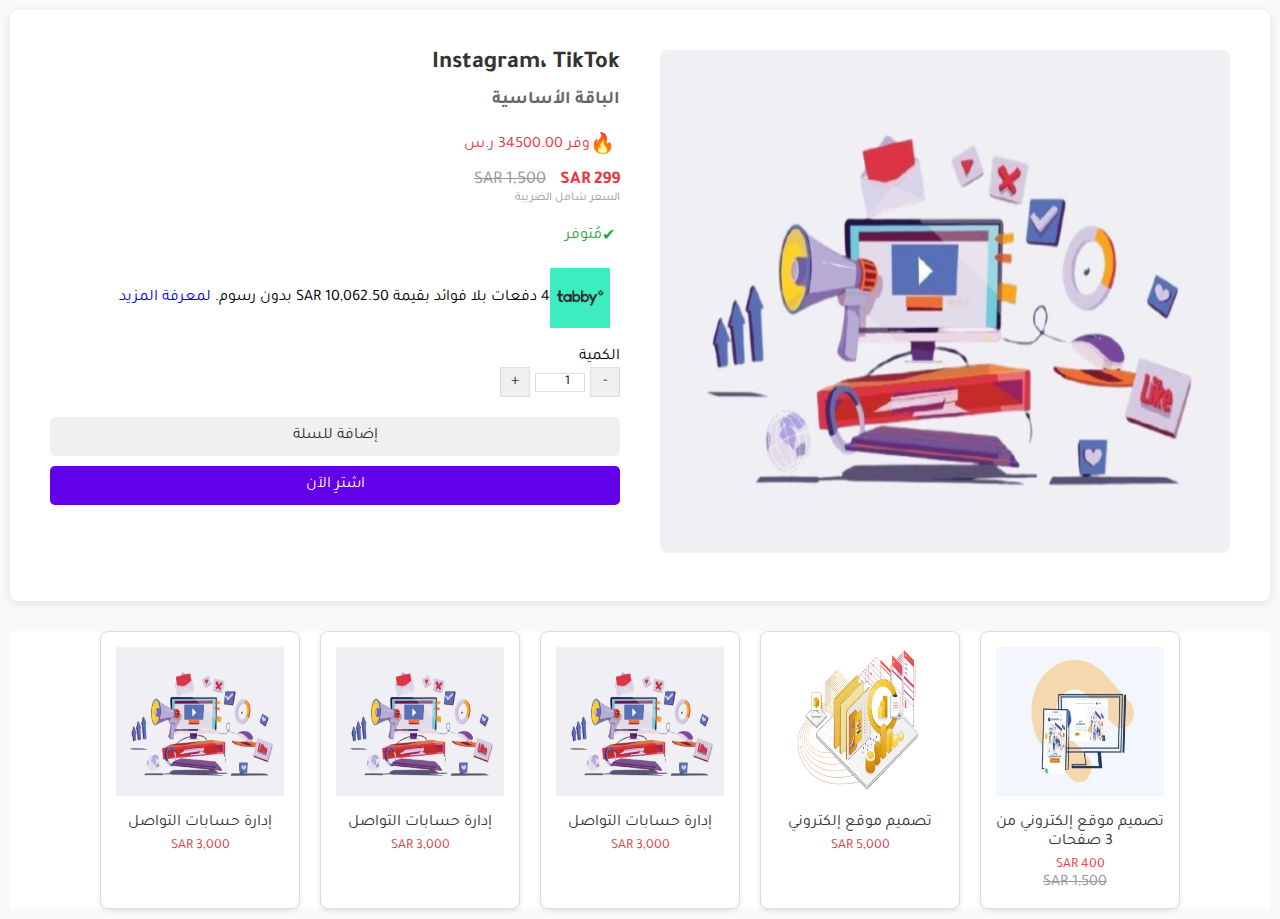
<file: add to cart.html>
<!DOCTYPE html>
<html lang="en" dir="rtl">
<head>
    <meta charset="UTF-8">
    <meta name="viewport" content="width=device-width, initial-scale=1.0">
    <title>Responsive Add to Cart</title>
    <link href="https://fonts.googleapis.com/css?family=Tajawal&display=swap" rel="stylesheet">
    <style>
        * {
            margin: 0;
            padding: 0;
            box-sizing: border-box;
            font-family: 'Tajawal', sans-serif;
            text-decoration: none;
            background-color: #fff;
        }

        body {
            background-color: #f9f9f9;
            padding: 10px;
        }

        .product-section {
            display: flex;
            flex-direction: column;
            align-items: center;
            padding: 20px;
            background-color: #fff;
            border-radius: 8px;
            box-shadow: 0 2px 10px rgba(0, 0, 0, 0.1);
        }

        .container {
            display: flex;
            flex-wrap: wrap;
            justify-content: center;
            width: 100%;
        }

        .product-left, .product-right {
            flex: 1;
            min-width: 300px;
            padding: 20px;
        }

        .product-title {
            font-size: 24px;
            color: #333;
            margin-bottom: 10px;
        }

        .product-subtitle {
            font-size: 18px;
            color: #666;
            margin-bottom: 20px;
        }

        .product-pricing {
            margin-bottom: 20px;
        }

        .price-discount {
            display: flex;
            align-items: center;
            color: #e63946;
            margin-bottom: 10px;
        }

        .discount-icon {
            font-size: 20px;
            margin-right: 5px;
        }

        .price-details {
            font-size: 18px;
        }

        .old-price {
            text-decoration: line-through;
            color: #999;
            margin-right: 10px;
        }

        .new-price {
            color: #e63946;
            font-weight: bold;
        }

        .price-note {
            font-size: 12px;
            color: #999;
        }

        .availability {
            display: flex;
            align-items: center;
            color: #28a745;
            margin-bottom: 20px;
        }

        .status-icon {
            margin-right: 5px;
        }

        .installments {
            display: flex;
            align-items: center;
            margin-bottom: 20px;
        }

        .installments img {
            width: 60px;
            margin-right: 10px;
        }

        .quantity-control {
            margin-bottom: 20px;
        }

        .quantity-buttons {
            display: flex;
            align-items: center;
        }

        .quantity-buttons button {
            width: 30px;
            height: 30px;
            border: 1px solid #ddd;
            background: #f0f0f0;
            color: #333;
            font-size: 16px;
            cursor: pointer;
        }

        .quantity-buttons input {
            width: 50px;
            text-align: center;
            margin: 0 5px;
            border: 1px solid #ddd;
        }

        .action-buttons {
            display: flex;
            flex-direction: column;
            gap: 10px;
        }

        .add-to-cart, .buy-now {
            padding: 10px 20px;
            font-size: 16px;
            border: none;
            cursor: pointer;
            border-radius: 5px;
        }

        .add-to-cart {
            background-color: #f0f0f0;
            color: #333;
        }

        .buy-now {
            background-color: #6200ea;
            color: #fff;
        }

        .product-right img {
            max-width: 100%;
            height: auto;
            border-radius: 8px;
        }

        .suggested-services {
            margin-top: 30px;
            display: flex;
            flex-wrap: wrap;
            justify-content: center;
            gap: 20px;
        }

        .service-box {
            width: 200px;
            padding: 15px;
            background-color: #fff;
            border: 1px solid #ddd;
            border-radius: 8px;
            text-align: center;
            box-shadow: 0 2px 5px rgba(0, 0, 0, 0.1);
        }

        .service-box img {
            max-width: 100%;
            height: auto;
            margin-bottom: 10px;
        }

        .service-title {
            font-size: 16px;
            color: #333;
            margin-bottom: 5px;
        }

        .service-price {
            font-size: 14px;
            color: #e63946;
        }

        @media (max-width: 768px) {
            .container {
                flex-direction: column;
            }

            .action-buttons {
                flex-direction: column;
                gap: 10px;
            }

            .installments img {
                width: 50px;
            }
        }
    </style>
</head>
<body>
    <section class="product-section">
        <div class="container">
            <div class="product-right">
                <img src="image/ser3.jpg" alt="Product Image">
            </div>
            <div class="product-left">
                <h2 class="product-title">Instagram، TikTok</h2>
                <h3 class="product-subtitle">الباقة الأساسية</h3>
                <div class="product-pricing">
                    <div class="price-discount">
                        <span class="discount-icon">🔥</span>
                        <span class="discount-text">وفر 34500.00 ر.س</span>
                    </div>
                    <div class="price-details">
                        <span class="old-price">SAR 1,500</span>
                        <span class="new-price">SAR 299</span>
                    </div>
                    <p class="price-note">السعر شامل الضريبة</p>
                </div>
                <div class="availability">
                    <span class="status-icon">✔</span>
                    <span class="status-text">مُتوفر</span>
                </div>
                <div class="installments">
                    <img src="image/Tabby.png" alt="Tabby Logo">
                    <span>
                        4 دفعات بلا فوائد بقيمة SAR 10,062.50 بدون رسوم.
                        <a href="#">لمعرفة المزيد</a>
                    </span>
                </div>
                <div class="quantity-control">
                    <label for="quantity">الكمية</label>
                    <div class="quantity-buttons">
                        <button class="decrease-btn">-</button>
                        <input type="number" id="quantity" value="1" min="1">
                        <button class="increase-btn">+</button>
                    </div>
                </div>
                <div class="action-buttons">
                    <button class="add-to-cart">إضافة للسلة</button>
                    <button class="buy-now">اشترِ الآن</button>
                </div>
            </div>
        </div>
    </section>

    <section class="suggested-services">
        <div class="service-box">
            <img src="image/ser1.jpg" alt="Service 1">
            <div class="service-title">تصميم موقع إلكتروني من 3 صفحات</div>
            <div class="service-price">SAR 400</div>
            <span class="old-price">SAR 1,500</span>
        </div>
        <div class="service-box">
            <img src="image/ser2.jpg" alt="Service 2">
            <div class="service-title">تصميم موقع إلكتروني</div>
            <div class="service-price">SAR 5,000</div>
        </div>
        <div class="service-box">
            <img src="image/ser3.jpg" alt="Service 3">
            <div class="service-title">إدارة حسابات التواصل</div>
            <div class="service-price">SAR 3,000</div>
        </div>
        <div class="service-box">
          <img src="image/ser3.jpg" alt="Service 3">
          <div class="service-title">إدارة حسابات التواصل</div>
          <div class="service-price">SAR 3,000</div>
      </div>
      <div class="service-box">
        <img src="image/ser3.jpg" alt="Service 3">
        <div class="service-title">إدارة حسابات التواصل</div>
        <div class="service-price">SAR 3,000</div>
    </div>
    </section>
</body>
<script>
  // تحديد جميع المنتجات الصغيرة والعناصر الرئيسية
const smallProducts = document.querySelectorAll('.service-box');
const mainProductImage = document.querySelector('.product-right img');
const mainProductTitle = document.querySelector('.product-title');
const mainProductSubtitle = document.querySelector('.product-subtitle');
const mainProductOldPrice = document.querySelector('.old-price');
const mainProductNewPrice = document.querySelector('.new-price');

// إضافة تفاصيل المنتجات الصغيرة ككائنات بيانات
const productData = [
    {
        imgSrc: 'image/ser1.jpg',
        title: 'تصميم موقع إلكتروني من 3 صفحات',
        subtitle: 'خدمة تصميم احترافية',
        oldPrice: 'SAR 1,500',
        newPrice: 'SAR 400'
    },
    {
        imgSrc: 'image/ser2.jpg',
        title: 'تصميم موقع إلكتروني',
        subtitle: 'خدمة تصميم كاملة',
        oldPrice: 'SAR 6,000',
        newPrice: 'SAR 5,000'
    },
    {
        imgSrc: 'image/ser3.jpg',
        title: 'إدارة حسابات التواصل',
        subtitle: 'إدارة حساباتك باحترافية',
        oldPrice: 'SAR 3,500',
        newPrice: 'SAR 3,000'
    }
];

// إضافة حدث النقر على كل منتج صغير
smallProducts.forEach((product, index) => {
    product.addEventListener('click', () => {
        // تحديث الصورة الرئيسية
        mainProductImage.src = productData[index].imgSrc;
        mainProductImage.alt = productData[index].title;

        // تحديث العنوان والتفاصيل
        mainProductTitle.textContent = productData[index].title;
        mainProductSubtitle.textContent = productData[index].subtitle;

        // تحديث الأسعار
        mainProductOldPrice.textContent = productData[index].oldPrice;
        mainProductNewPrice.textContent = productData[index].newPrice;
    });
});

</script>
</html>
</file>
